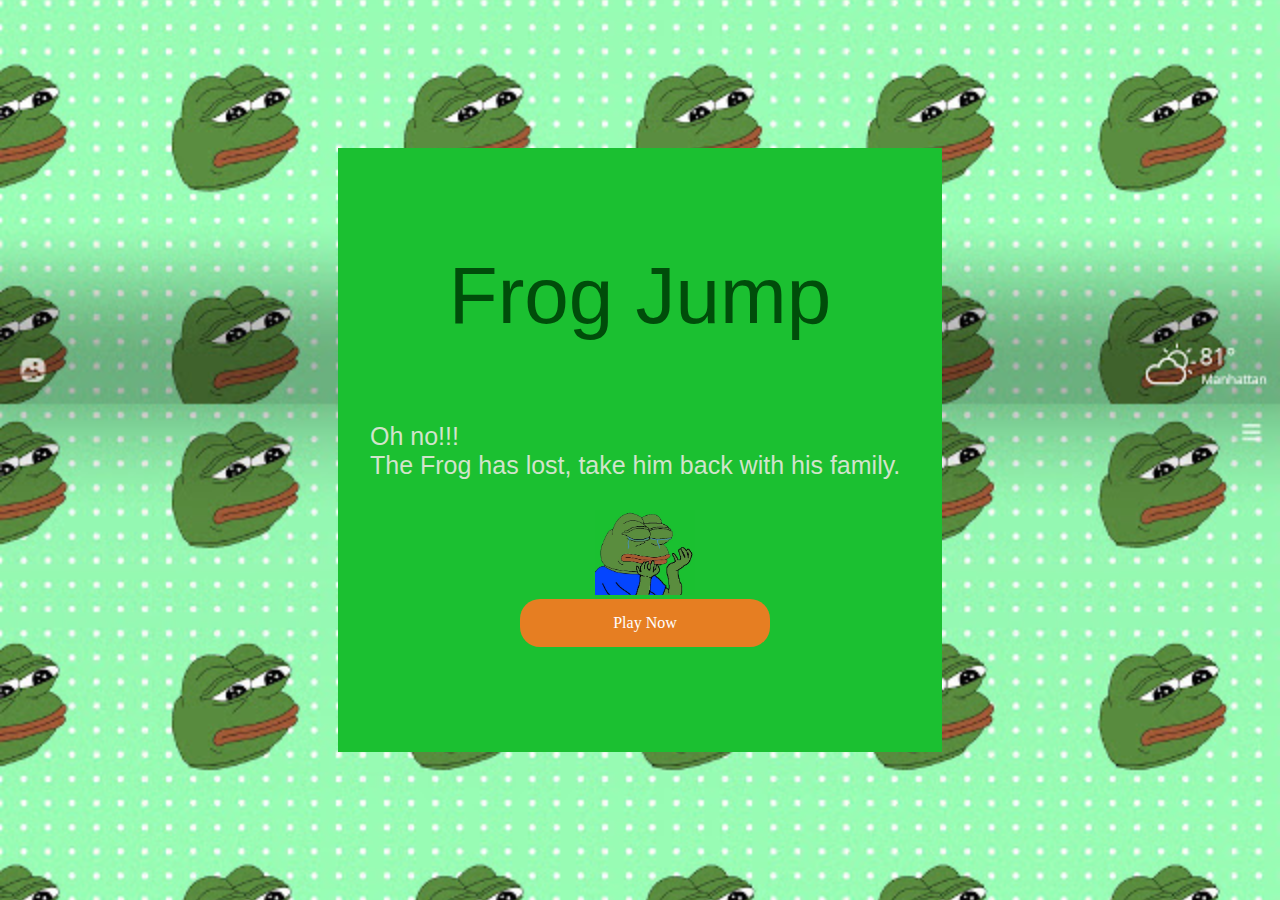
<file: index.html>
<!DOCTYPE html>
<html lang="en">
  <head>
    <meta charset="UTF-8" />
    <meta name="viewport" content="width=device-width, initial-scale=1.0" />
    <link rel="stylesheet" href="style1.css" />
    <title>Frog Jump</title>
  </head>
  <body>
    <!-- <img src="frogBG.jpg" alt="frogBG" /> -->
    <div id="container">
      <div id="header">Frog Jump</div>
      <div id="main">
        Oh no!!! <br />
        The Frog has lost, take him back with his family.
      </div>
      <div class="play">
        <div id="meme">
          <img src="./image/frogCry.jpg" alt="meme" width="100px" />
        </div>
        <div>
          <a class="button" href="index1.html">Play Now</a>
        </div>
      </div>
    </div>
  </body>
</html>
</file>
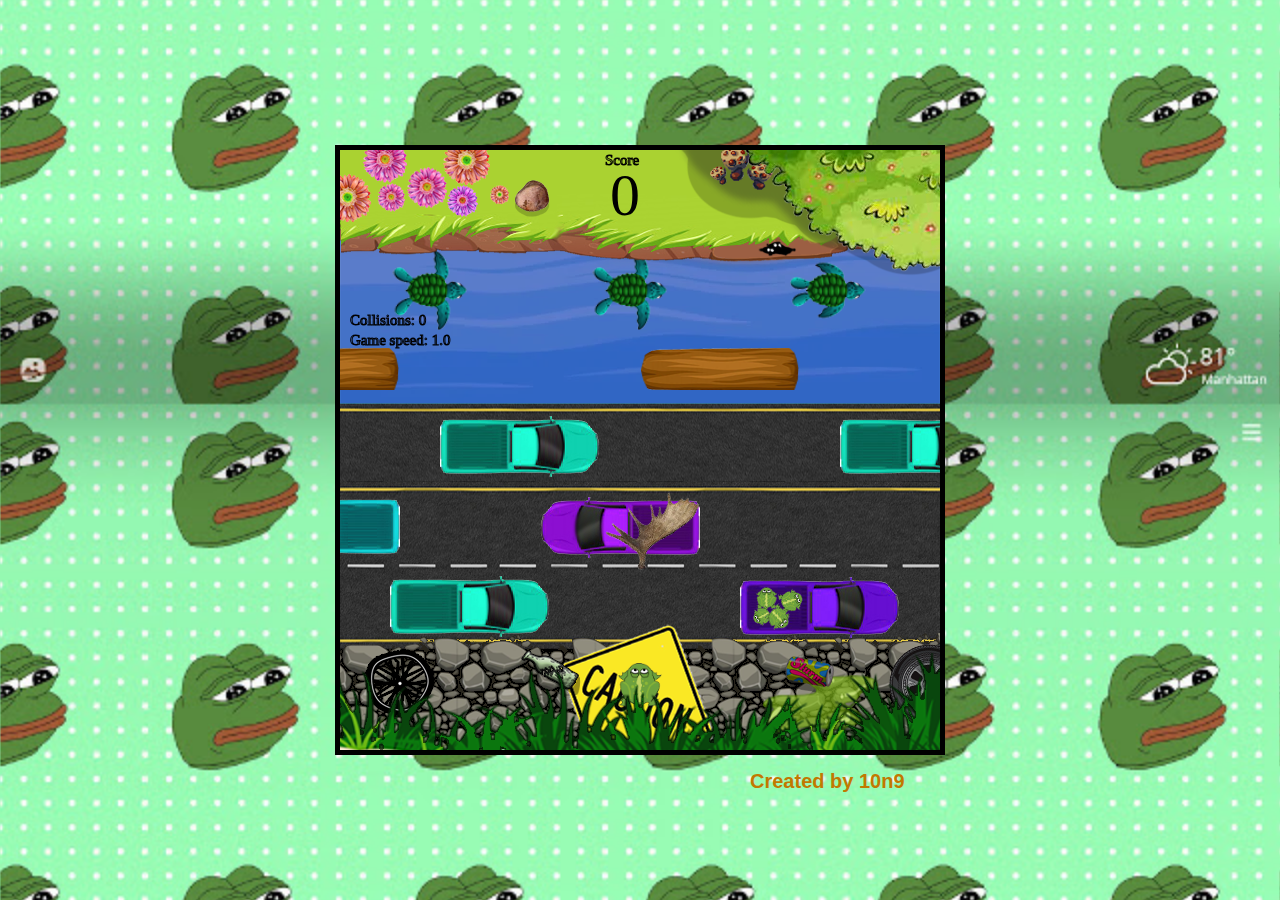
<file: index1.html>
<!DOCTYPE html>
<html lang="en">
  <head>
    <meta charset="UTF-8" />
    <meta name="viewport" content="width=device-width, initial-scale=1.0" />
    <title>Frogger</title>
    <link rel="stylesheet" href="style.css" />
  </head>
  <body>
    <audio src="gametheme.mp3" id="bgm"></audio>
    <audio src="jump.wav" id="jumpSound"></audio>
    <div class="wrapper">
      <canvas id="canvas1"></canvas>
      <canvas id="canvas2"></canvas>
      <canvas id="canvas3"></canvas>
      <canvas id="canvas4"></canvas>
      <canvas id="canvas5"></canvas>
      <div class="create">Created by 10n9</div>
    </div>

    <script src="setup.js"></script>
    <script src="frogger.js"></script>
    <script src="particles.js"></script>
    <!-- <script src="ripples.js"></script> -->
    <script src="obstacles.js"></script>
    <script src="utilities.js"></script>
  </body>
</html>
</file>
<file: style1.css>
#container {
  position: relative;
  border: 2px solid rgba(27, 192, 49, 0.609);
  top: 50%;
  left: 50%;
  position: absolute;
  width: 600px;
  height: 600px;
  transform: translate(-50%, -50%);
  background: rgba(27, 192, 49, 1);
}

body {
  background-image: url(frogBG.jpg);
  background-size: cover;
  background-position: center center;
}

#header {
  font-family: Roboto, sans-serif;
  font-size: 80px;
  text-align: center;
  padding-top: 100px;
  padding-bottom: 50px;
  color: rgb(0, 77, 10);
}

#main {
  font-family: Roboto, sans-serif;
  font-size: 25px;
  padding: 30px;
  color: rgb(209, 228, 203);
}

.play {
  margin-top: 0;
  margin-left: 175px;
}

.button {
  text-decoration: none;
  color: white;
  background-color: #e67e22;
  padding: 15px 30px;
  border-radius: 20px;
  margin: 0 5px;
  width: 190px;
  display: inline-block;
  text-align: center;
  transition: all 1.5s;
}

.button:hover,
.buttton:active {
  background-color: #d60303;
}

img {
  color: rgba(27, 192, 49, 1);
}

#meme {
  margin-left: 80px;
}
</file>
<file: style.css>
.wrapper {
  border: 5px solid black;
  top: 50%;
  left: 50%;
  position: absolute;
  width: 600px;
  height: 600px;
  transform: translate(-50%, -50%);
  background: url(./image/background.png);
}

canvas {
  position: absolute;
  top: 0;
  left: 0;
  width: 100%;
  height: 100%;
}

body {
  background-image: url(frogBG.jpg);
  background-size: cover;
  background-position: center center;
}

.create {
  position: relative;
  top: 620px;
  right: -410px;
  font-family: sans-serif;
  font-size: 20px;
  font-weight: 900;
  color: rgb(194, 120, 0);
}
</file>
